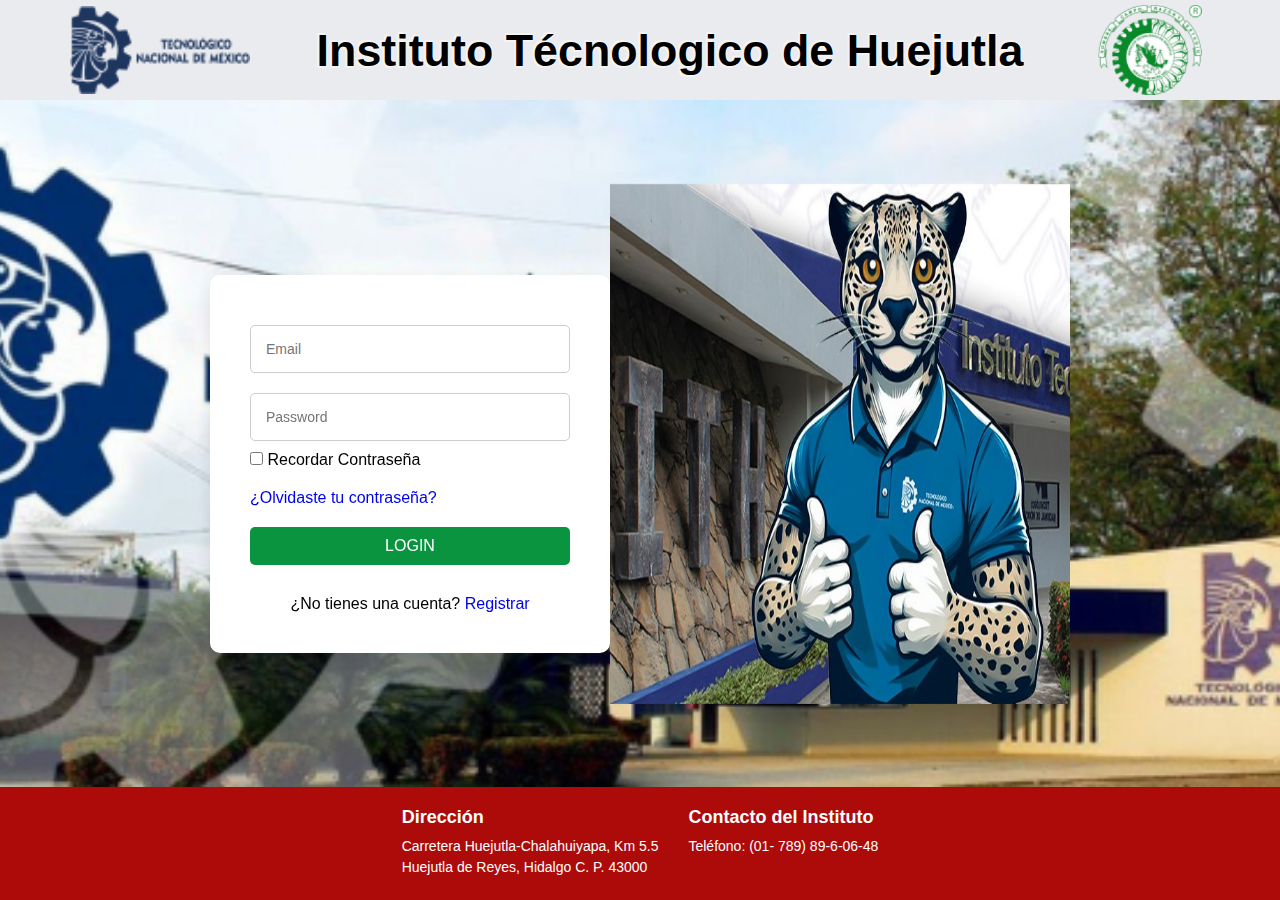
<file: index.html>
<!DOCTYPE html>
<html lang="en">

<head>
    <meta charset="UTF-8">
    <meta name="viewport" content="width=device-width, initial-scale=1.0">
    <title>ITH</title>
    <link href="https://unpkg.com/boxicons@2.1.4/css/boxicons.min.css" rel="stylesheet"> <!-- Corregir enlace -->
    <link rel="stylesheet" href="style.css">
</head>
<body>
<header class="encabezado">
<img class="img1" src="logo2.png" alt="">
<div class="uni"><h1>Instituto Técnologico de Huejutla</h1></div>
<img class="img2" src="logo1.png" alt="">
</header>


    <div class="contenedor">
        <form class="form-uno">
            <div class="LOGIN>
            <h2>LOGIN</h2>    
            </div>
            
            <div class="usuario">
                <input type="email" placeholder="Email">
            </div>

            <div class="pass">
                <input type="password" placeholder="Password">
            </div>

            <div class="rm">
                <label for="#">
                    <input type="checkbox"> Recordar Contraseña
                </label>
            </div>
            <a href="#">¿Olvidaste tu contraseña?</a>
            
            <button class="btn">LOGIN</button>
            <div class="registrar">
                <p>¿No tienes una cuenta? <a href="formulario.html" >Registrar</a></p>
            </div>
        </form>
        <img class="img3" src="imagen3.png" alt="">
    </div>
<footer class="pie">
        <div class="direccion">
            <h3>Dirección</h3>
            <p>Carretera Huejutla-Chalahuiyapa, Km 5.5</p>
            <p>Huejutla de Reyes, Hidalgo C. P. 43000</p>
        </div>
        <div class="contacto">
            <h3>Contacto del Instituto</h3>
            <p>Teléfono: (01- 789) 89-6-06-48</p>
            
</footer>
    

</body>

</html>
</file>
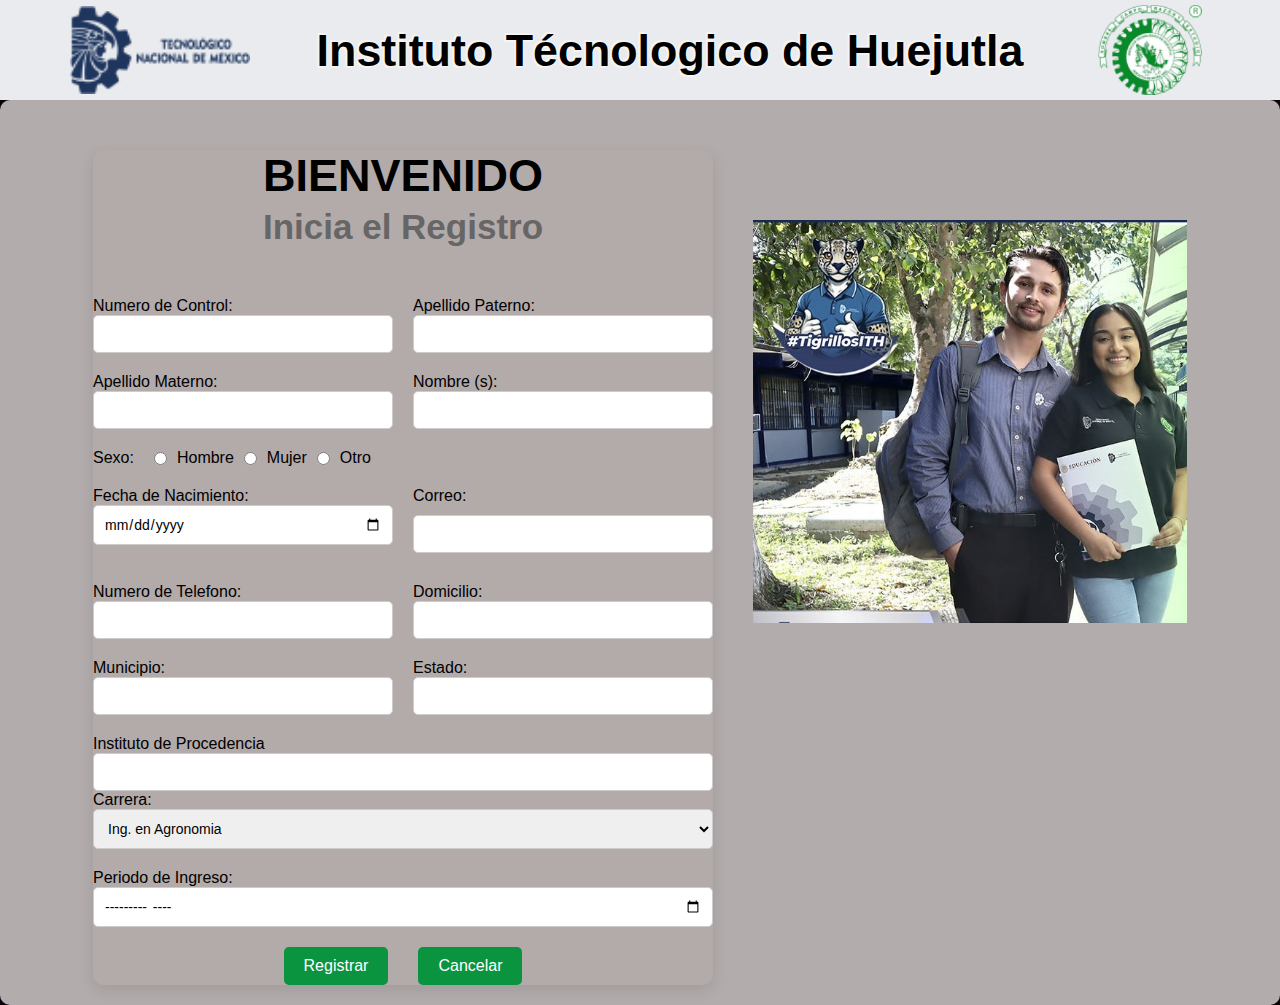
<file: formulario.html>
<!DOCTYPE html>
<html lang="en">
<head>
    <meta charset="UTF-8">
    <meta name="viewport" content="width=device-width, initial-scale=1.0">
    <link rel="stylesheet" href="style.css">
    <title>Registro</title>
</head>
<body>
    <header class="encabezado">
        <img class="img1" src="logo2.png" alt="">
        <div class="uni"><h1>Instituto Técnologico de Huejutla</h1></div>
        <img class="img2" src="logo1.png" alt="">
    </header>



    <div class="contenedor2">
        <form class="form-dos">
            <div class="form">
                <h3>BIENVENIDO</h3>
                <h4>Inicia el Registro</h4>
            </div>
    
            <!-- Contenedor para agrupar Numero de Control y Apellido Paterno -->
            <div class="control-app">
                <div class="ncontrol">
                    <p>Numero de Control: </p>
                    <input type="text">
                </div>
    
                <div class="app">
                    <p>Apellido Paterno: </p>
                    <input type="text">
                </div>
            </div>
    
            <div class="apm-nombre">
                <div class="apm">
                    <p>Apellido Materno: </p>
                    <input type="text">
                </div>
    
                <div class="nombre">
                    <p>Nombre (s):</p>
                    <input type="text">
                </div>
            </div>
    
            <div class="sexo">
                <p>Sexo: </p>
                <input type="radio" value="1" name="sexo"> Hombre
                <input type="radio" value="2" name="sexo"> Mujer
                <input type="radio" value="3" name="sexo"> Otro
            </div>
    
            <div class="fecha-correo">
                <div class="fechan">
                    <p>Fecha de Nacimiento: </p>
                    <input type="date">
                </div>
    
                <div class="correo">
                    <p>Correo: </p>
                    <input type="email">
                </div>
            </div>
    
            <div class="tel-direc">
                <div class="tel">
                    <p>Numero de Telefono: </p>
                    <input type="text">
                </div>
    
                <div class="direc">
                    <p>Domicilio: </p>
                    <input type="text">
                </div>
            </div>
    
            <div class="municipio-estado">  
                <div class="municip">
                    <p>Municipio: </p>
                    <input type="text">
                </div>
    
                <div class="estado">
                    <p>Estado: </p>
                    <input type="text">
                </div>
            </div>
    
            <div class="procedencia-opciones">
                <div class="procedencia">
                    <p>Instituto de Procedencia</p>
                    <input type="text">
                </div>
    
                <label class="opciones" for="opciones">Carrera:</label>
                <select id="carrera" name="car">
                    <option value="Ing. en Agronomia">Ing. en Agronomia</option>
                    <option value="Ing. en Sistemas Computacionales">Ing. en Sistemas Computacionales</option>
                    <option value="Lic. en Biología">Lic. en Biología</option>
                    <option value="Ing.  en Gestion Empresarial">Ing. en Gestion Empresarial</option>
                </select>
            </div>
    
            <div class="Periodo">
                <p>Periodo de Ingreso: </p>
                <input type="month">
            </div>

            <div class="botones">
                <a href="formulario.html" class="btn">Registrar</a>
                <a href="formulario.html" class="btn">Cancelar</a>
            </div>       
            
        </form>
    
        <!-- Imagen al lado del formulario -->
        <img class="img4" src="imagen5.png" alt=""> 
    </div>



</body>
</html>
</file>
<file: style.css>
* {
    margin: 0;
    padding: 0;
    box-sizing: border-box;
    text-decoration: none;
    font-family: "Roboto", sans-serif;
}

body {
    height: 100vh;
    display: flex;
    flex-direction: column;
    justify-content: space-between;
    background-color: #070606;
    padding: 0; /* Un pequeño margen a los lados */
}

.contenedor {
    position: relative;
    display: flex;
    justify-content: center;
    align-items: center;
    min-height: 500px;
    background-image: url(imagen4.png);
background-size: cover;
background-position: center;
    padding: 20px;
    flex-grow: 1;
    width: 100%;
    margin: 0 auto;
    overflow: hidden;
    object-fit: contain;
    margin: 0;
}

.contenedor::before{
    content: "";
    position: absolute;
    top: 0;
    left: 0;
    width: 100%;
    height: 100%;
    background: rgba(26, 2, 2, 0);
    backdrop-filter: blur(0);
    z-index: 1;
    margin: 0;
}

.contenedor *{
    position: relative;
    z-index: 2;
    }

header {
    position: relative;
    background-color: rgb(65, 64, 70);
    height: 100px;
    width: 100%;
    display: flex;
    justify-content: right;
    align-items: center;
    padding: 0;
    
}

 header.encabezado{
    display: flex;
    justify-content: space-between;
    align-items: center;
    padding: 10px 20px;
    background-color: #e9ebee;
 }

 .img1{
    height: 100px;
    width: 180px;
    margin-left: 50px;
    object-fit: contain;
 }
 .img2{
    height: 90px;
    width: 120px;
    margin-right: 50px;
    object-fit: contain;
 }

 .img3{
    height: 520px;
    width: 460px;
}

.form-uno{
    background-color: white;
    padding: 40px;
    border-radius: 10px;
    box-shadow: 0px 5px 15px rgba(0, 0, 0, 0.1);
    width: 100%;
    max-width: 400px;
    margin-top: 40px;
}


h1{
    text-align: center;
    color: black;
    font-weight: bold;
    font-size: 2.8rem;
    text-shadow: 
    -2px -2px 0 #f4f4f4,  /* Contorno hacia arriba a la izquierda (verde) */
    1px -1px 0 #f4f4f4,   /* Contorno hacia arriba a la derecha (verde) */
    -2px 2px 0 #f4f4f4,   /* Contorno hacia abajo a la izquierda (verde) */
    1px 1px 0 #f4f4f4;    /* Contorno hacia abajo a la derecha (verde) */
}

h2{
    text-align: center;
    color: black;
    font-weight: bold;
    font-size: 2rem;
}


input[type="email"], input[type="password"] {
    width: 100%;
    padding: 15px;
    margin: 10px 0;
    border: 1px solid #ccc;
    border-radius: 5px;
    font-size: 14px;
}

.rm{
    margin-bottom: 20px;
}

button {
    width: 100%;
    padding: 15px;
    background-color: #cc3611;
    border: none;
    color: white;
    font-size: 16px;
    border-radius: 5px;
    cursor: pointer;
    transition: background-color 0.3s;
    margin-top: 20px;
}

button:hover {
    background-color: #cc3611;
}

.registrar {
    text-align: center;
    margin-top: 30px;
}

/* Media queries para pantallas pequeñas */
@media (max-width: 768px) {
    body {
        padding: 0 10px;
    }
    
    .contenedor {
        padding: 15px;
    }

    form {
        padding: 20px;
    }

    header {
        height: 45px;
    }

    button {
        padding: 12px;
        font-size: 14px;
    }
}

/* Media queries para pantallas muy pequeñas (móviles) */
@media (max-width: 480px) {
    form {
        padding: 15px;
    }

    input[type="email"], input[type="password"] {
        padding: 12px;
    }

    button {
        padding: 10px;
        font-size: 12px;
    }

    h1 {
        font-size: 20px;
    }
}

.pie {
    display: flex;
    justify-content: space-between;
    align-items: flex-start;
    justify-content: center;
    padding: 20px;
    gap: 30px;
    background-color: #ad0a0a;
    color: white;
    font-size: 14px;
}

.pie h3 {
    margin-bottom: 10px;
    font-size: 18px;
}

.pie p {
    margin: 5px 0;
}

.pie a {
    color: #ffffff;
    text-decoration: none;
}

.pie a:hover {
    text-decoration: underline;
}

/* Para pantallas pequeñas, ajusta la disposición del pie */
@media (max-width: 768px) {
    .pie {
        flex-direction: column;
        text-align: center;
    }

    .pie div {
        margin-bottom: 20px;
    }
}


/* Botón de enviar */
.form-dos button {
    width: 100%;
    padding: 10px 20px;
    background-color: #565964; /* Color del botón */
    color: white;
    border: none;
    border-radius: 5px;
    font-size: 16px;
    cursor: pointer;
    transition: background-color 0.3s ease;
}

.form-dos button:hover {
    background-color: #565964 3cb7; /* Efecto hover */
}


/* Contenedor principal que agrupa el formulario y la imagen */
.contenedor2 {
    display: flex;
    justify-content:center;
    align-items: flex-start;
    background-color: rgb(179, 172, 172);
    border-radius: 10px;
    box-shadow: 0px 5px 15px rgba(30, 12, 95, 0.1);
    padding: 20px;
    width: 100%;
    max-width: none;
   
}

/* Estilos para el formulario */
.form-dos {
margin-top: 30px;
    width: 50%;
    display: flex;
    flex-direction: column;
    gap: 20px;
    background-color: rgb(179, 170, 170);
    border-radius: 10px;
    box-shadow: 0px 5px 15px rgba(0, 0, 0, 0.1);

}

/* Títulos del formulario */
.form h3 {
    font-size: 45px;
    margin-bottom: 5px;
}

.form h4 {
    font-size: 35px;
    color: #666;
    margin-bottom: 30px;

}
.form{
    
    align-items: center;
    justify-content: center;
    text-align: center;
}
/* Estructura en filas */
.control-app, .apm-nombre, .fecha-correo, .tel-direc, .municipio-estado {
    display: flex;
    gap: 20px;
}

.correo{
    margin-bottom: 0;
}

/* Tamaño y separación de los inputs */
.form-dos input[type="text"],
.form-dos input[type="email"],
.form-dos input[type="date"],
.form-dos input[type="month"],
.form-dos select {
    width: 100%;
    padding: 10px;
    border: 1px solid #ccc;
    border-radius: 5px;
    font-size: 14px;
}

/* Alinear los botones de radio */
.sexo {
    display: flex;
    align-items: center;
    gap: 10px;
}

.sexo p {
    margin-right: 10px;
}

/* Cada div que contiene los campos */
.ncontrol, .app, .apm, .nombre, .fechan, .correo, .tel, .direc, .municip, .estado, .procedencia {
    flex: 1;
}

/* Opciones de carrera */
select {
    padding: 10px;
    border-radius: 5px;
    border: 1px solid #c9bebe;
    width: 100%;
    font-size: 14px;
}

.Periodo {
    width: 100%;
}

/* Estilo para la imagen */
.img4 {
    margin-top: 100px;
    margin-left: 40px;
    width: 35%;
    height: auto;
    object-fit: cover;
}

/* Media queries para pantallas más pequeñas */
@media (max-width: 768px) {
    .contenedor2 {
        flex-direction: column;
        align-items: center;
        padding: 20px;
    }

    .form-dos {
        width: 100%;
    }

    .img4 {
        width: 80%;
        margin-top: 20px;
    }
}

.btn {
    display: inline-block;
    padding: 10px 20px;
    background-color: #0a943f; /* Color del botón */
    color: white; /* Color del texto */
    text-align: center;
    text-decoration: none; /* Quitar subrayado */
    border-radius: 5px; /* Bordes redondeados */
    transition: background-color 0.3s ease; /* Transición al pasar el ratón */
    font-size: 16px;
}

.btn:hover {
    background-color: #0a943f; /* Cambia el color al pasar el ratón */
}

.botones {
    display: flex;
    justify-content: center; /* Para distribuir los botones uniformemente */
    gap: 30px; /* Espacio entre los botones */
}
</file>
